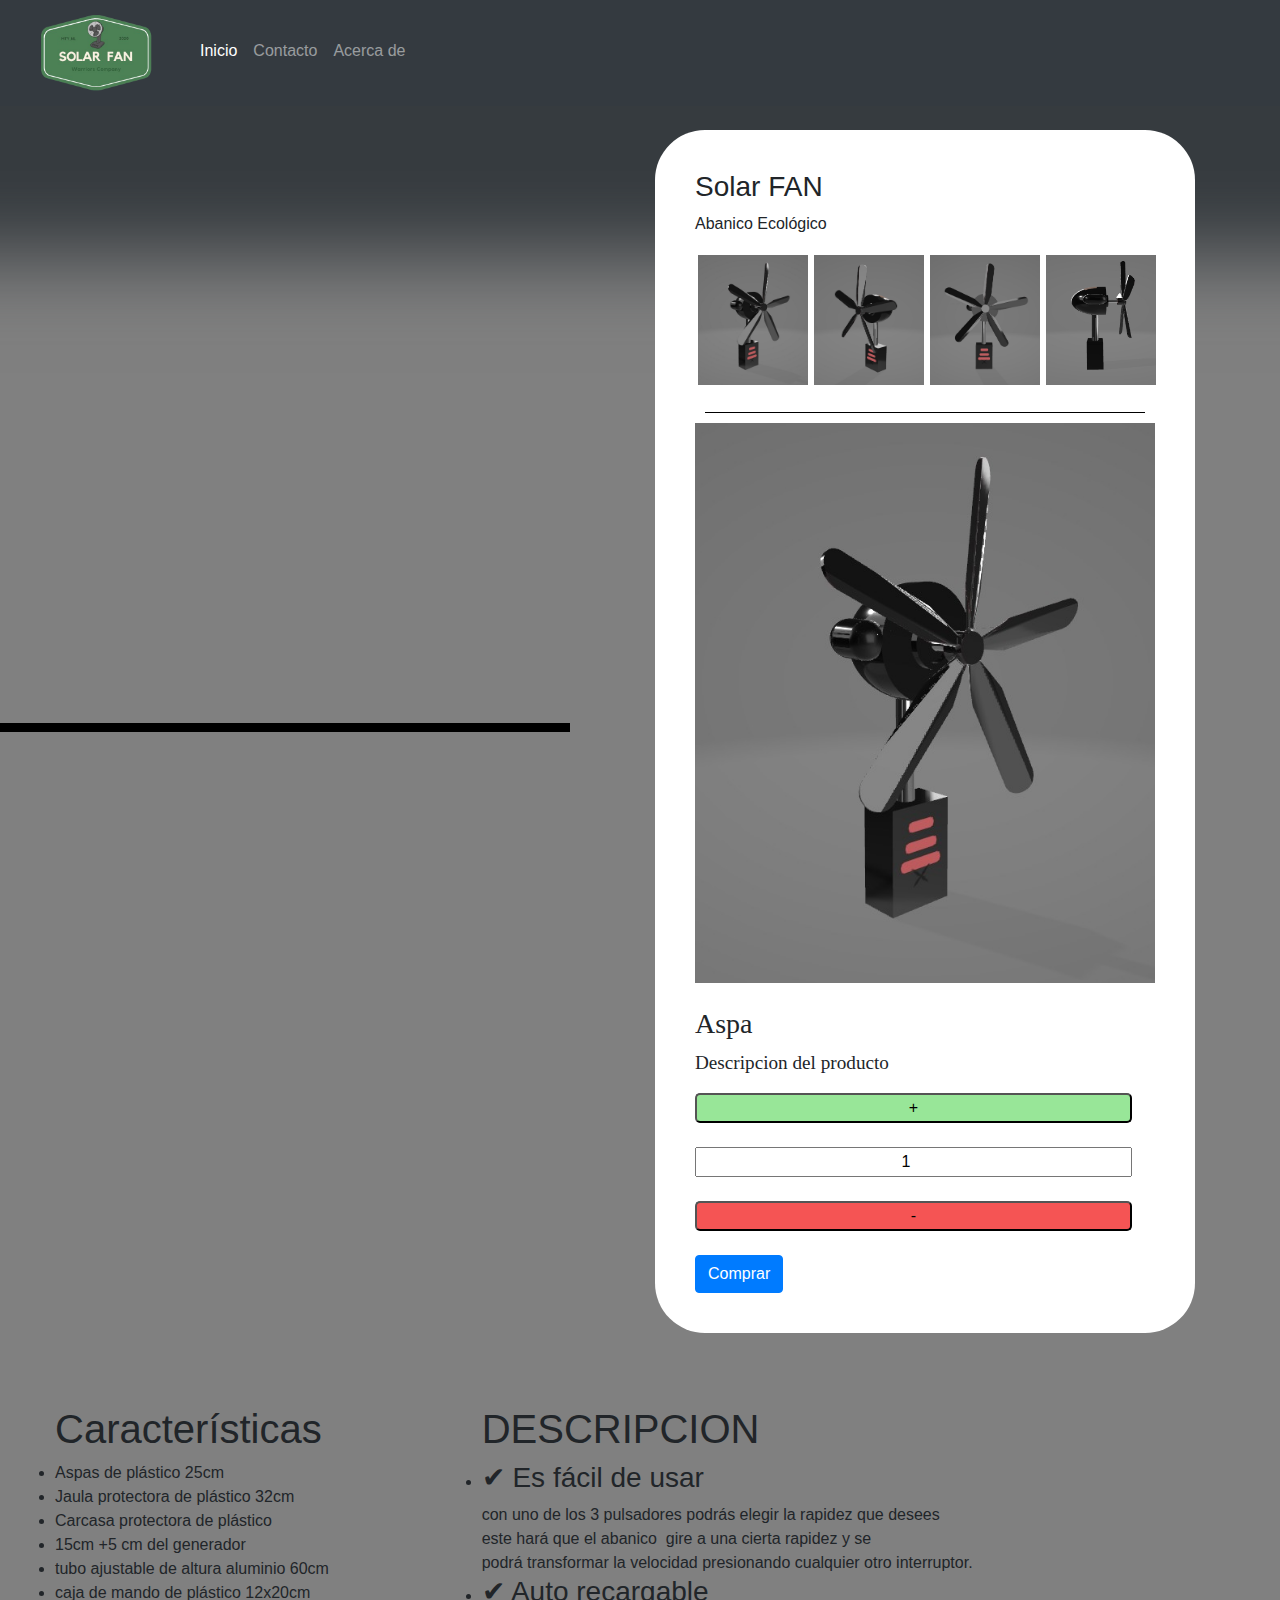
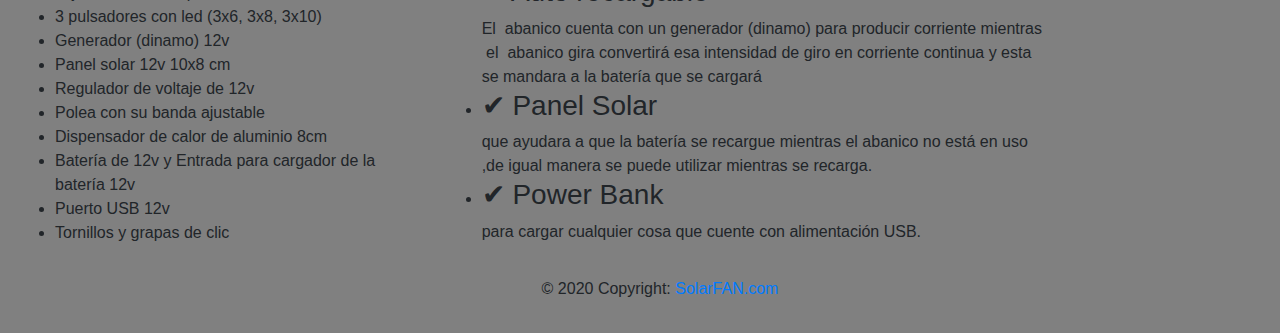
<file: PaginaWebTerminada/PaginaWebTerminada/index.html>
<!DOCTYPE html>
<html lang="en">

<head>
  <meta charset="UTF-8">
  <meta name="viewport" content="width=device-width, initial-scale=1.0">
  <title>Solar FAN</title>

  <!-- Links a bootstrap CSS y Javascript-->
  <link rel="stylesheet" href="https://maxcdn.bootstrapcdn.com/bootstrap/4.0.0/css/bootstrap.min.css"
    integrity="sha384-Gn5384xqQ1aoWXA+058RXPxPg6fy4IWvTNh0E263XmFcJlSAwiGgFAW/dAiS6JXm" crossorigin="anonymous">
  <script src="https://code.jquery.com/jquery-3.2.1.slim.min.js"
    integrity="sha384-KJ3o2DKtIkvYIK3UENzmM7KCkRr/rE9/Qpg6aAZGJwFDMVNA/GpGFF93hXpG5KkN"
    crossorigin="anonymous"></script>
  <script src="https://cdnjs.cloudflare.com/ajax/libs/popper.js/1.12.9/umd/popper.min.js"
    integrity="sha384-ApNbgh9B+Y1QKtv3Rn7W3mgPxhU9K/ScQsAP7hUibX39j7fakFPskvXusvfa0b4Q"
    crossorigin="anonymous"></script>
  <script src="https://maxcdn.bootstrapcdn.com/bootstrap/4.0.0/js/bootstrap.min.js"
    integrity="sha384-JZR6Spejh4U02d8jOt6vLEHfe/JQGiRRSQQxSfFWpi1MquVdAyjUar5+76PVCmYl"
    crossorigin="anonymous"></script>

  <link rel="stylesheet" href="styles.css">
  <script src="scripts.js"></script>
</head>

<body>



  <!-- NavBar hecha con bootstrap 4 -->
  <nav class="navbar navbar-expand-lg navbar-dark bg-dark">
    <a class="navbar-brand" href="index.html"><img src="img/LogoCortado-removebg-preview.png" alt="Logo Solar FAN" width="160"
        height="80"></a>
    <button class="navbar-toggler" type="button" data-toggle="collapse" data-target="#navbarNavAltMarkup"
      aria-controls="navbarNavAltMarkup" aria-expanded="false" aria-label="Toggle navigation">
      <span class="navbar-toggler-icon"></span>
    </button>
    <div class="collapse navbar-collapse" id="navbarNavAltMarkup">
      <div class="navbar-nav">
        <a class="nav-item nav-link active Nav linkLinea" href="index.html">Inicio <span class="sr-only">(current)</span></a>
        <a class="nav-item nav-link Nav linkLinea" href="contacto.html">Contacto</a>
        <a class="nav-item nav-link Nav linkLinea" href="acerca.html">Acerca de</a>
        
      </div>
    </div>
  </nav>
  <br>
  <div class="container ">
    <div class="row">

      <div class="col-md-2">
        <div class="animated-title textaa">
          <div class="text-top">
            <div>
              <span>Solar FAN</span>
              <span>Aspa solar</span>
            </div>
          </div>
          <div class="text-bottom">
            <div>Energía limpia</div>
          </div>
        </div>

      </div>
      <div class="col-md-4"></div>
      <div class="br">
        <br><br><br>
      </div>
      
      <div class="col-md-6">

        <div class="cardProduct">
          <div class="mobil">
            <h3>Solar FAN</h3>
          <p>Abanico Ecológico</p>
          </div>
          
          <div class="tresIMG ">
            <a onclick="changeIMG1()">
              <div class="im1 "><img src="img/Aspa1.jpg" alt="Aspa1"></div>
            </a>
            <a onclick="changeIMG2()">
              <div class="im1"><img src="img/Aspa2.jpg" alt="Aspa2"></div>
            </a>
            <a onclick="changeIMG3()">
              <div class="im2"><img src="img/Aspa3.jpg" alt="Aspa3"></div>
            </a>
            <a onclick="changeIMG4()">
              <div class="im3"><img src="img/Aspa4.jpg" alt="Aspa4"></div>
            </a>


          </div>
          
          <hr style="background-color: black; margin: 10px;">
          
          <div class="CardIMG"> <img src="img/Aspa1.jpg" alt="Producto Solar FAN Aspa" id="img1"> </div>


          <br>
          <div class="title">
            <h3>Aspa</h3>
          </div>

          <div class="desc">
            <p>Descripcion del producto</p>
          </div>

          <div class="cantidad">
            <span><button id="mas" onclick="suma()">+</button>
              <br><br>
              <input type="number" name="cantidad" class="inputCant" id="inputCant" value="1"><br><br>
              <button id="menos" onclick="resta()">-</button>

            </span>
          </div>
          <br>
          <a href="FormularioDatos.html">
          <button type="button" class="btn btn-primary">Comprar</button>
          </a>
        </div>


      </div>

    </div>
  </div>

  <br><br> <br>
  <div class="container-fluid">
    <div class="row">
      <div class="col-md-4">

        <ul class="listaC">
          <h1>Características</h1>

          <li>Aspas de plástico 25cm</li>
          <li>Jaula protectora de plástico 32cm</li>
          <li>Carcasa protectora de plástico</li>
          <li>15cm +5 cm del generador</li>
          <li>tubo ajustable de altura aluminio 60cm</li>
          <li>caja de mando de plástico 12x20cm</li>
          <li>3 pulsadores con led (3x6, 3x8, 3x10)</li>
          <li>Generador (dinamo) 12v</li>
          <li>Panel solar 12v 10x8 cm</li>
          <li>Regulador de voltaje de 12v</li>
          <li>Polea con su banda ajustable</li>
          <li>Dispensador de calor de aluminio 8cm </li>
          <li>Batería de 12v y Entrada para cargador de la batería 12v </li>
          <li>Puerto USB 12v</li>
          <li>Tornillos y grapas de clic</li>
        </ul>
      </div>
      <div class="col-md-6">

        <ul class="listaD">
          <h1>DESCRIPCION</h1>

          <li>
            <h3>✔ Es fácil de usar</h3> con uno de los 3 pulsadores podrás elegir la rapidez que
            desees<br>

            este hará que el abanico  gire a una cierta rapidez y se podrá transformar la velocidad
            presionando
            cualquier otro interruptor.
          </li>
          <li>
            <h3>✔ Auto recargable</h3>
            El  abanico cuenta con un generador (dinamo) para producir corriente mientras  el  abanico gira
            convertirá esa intensidad de giro en corriente continua y esta se mandara a la batería que se cargará
          </li>
          <li>
            <h3>✔ Panel Solar</h3> 
            que ayudara a que la batería se recargue mientras el abanico no está en uso
            ,de igual manera se puede utilizar mientras se recarga.
            
            <li>
            <h3>✔ Power Bank</h3>
             
            para cargar cualquier cosa que cuente con alimentación USB.
          </li>
        </ul>
      </div>

    </div>
  </div>
  </div>
  <ul>



<!-- Footer -->
<footer class="page-footer font-small blue">

  <!-- Copyright -->
  <div class="footer-copyright text-center py-3">© 2020 Copyright:
    <a href="https://i.pinimg.com/originals/74/4c/fc/744cfc52887dcf1cc06a34f538bc2961.png" target="_blank"> SolarFAN.com</a>
  </div>
  <!-- Copyright -->

</footer>
</body>

</html>
</file>
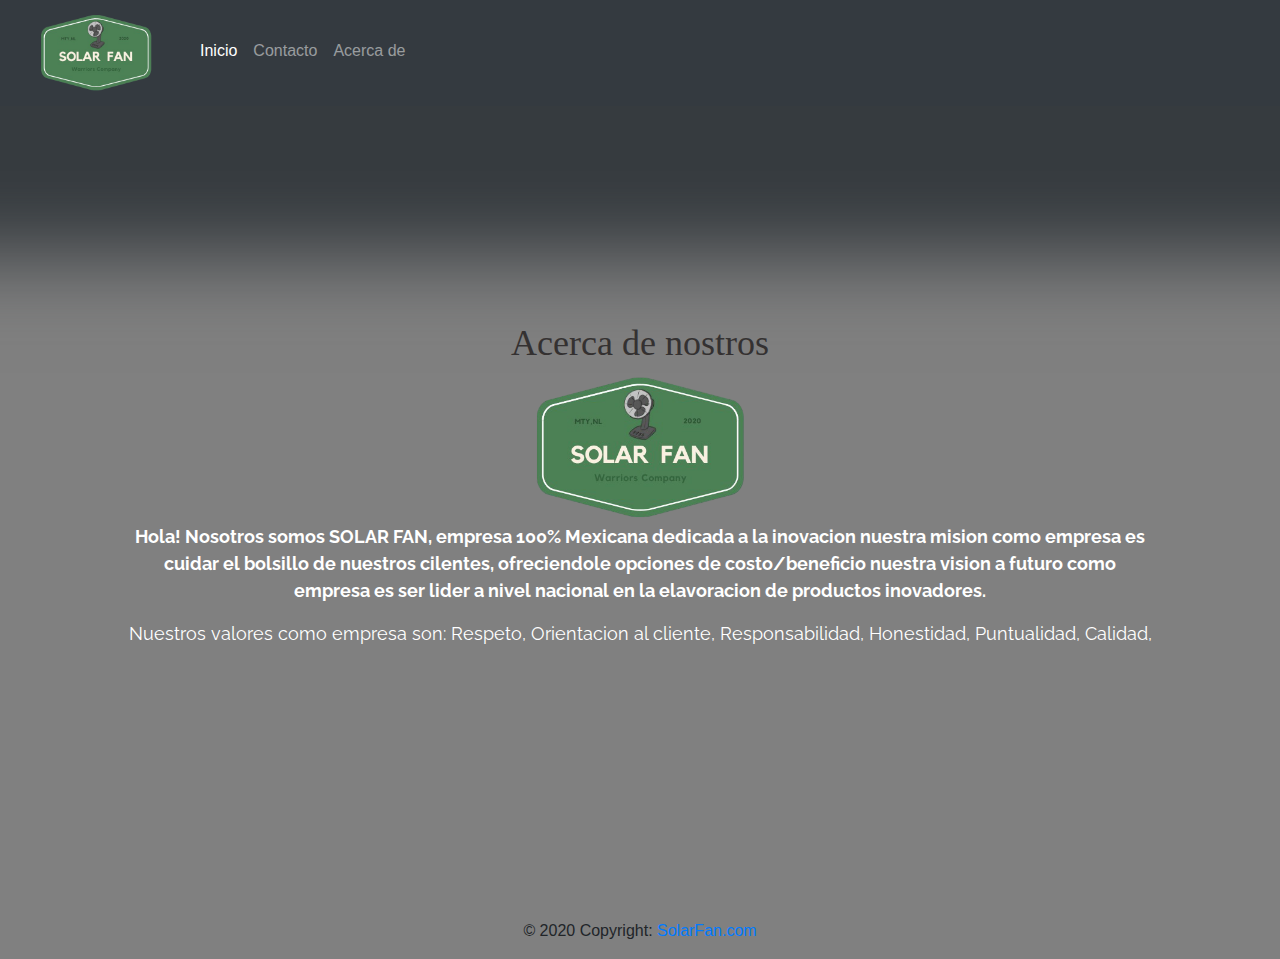
<file: PaginaWebTerminada/PaginaWebTerminada/acerca.html>
<!DOCTYPE html>
<html lang="en"> 
<head>
    <meta charset="UTF-8">
    <meta name="viewport" content="width=device-width, initial-scale=1.0">
    <title>Solar FAN</title>

    <!-- Links a bootstrap CSS y Javascript-->
    <link rel="stylesheet" href="https://maxcdn.bootstrapcdn.com/bootstrap/4.0.0/css/bootstrap.min.css" integrity="sha384-Gn5384xqQ1aoWXA+058RXPxPg6fy4IWvTNh0E263XmFcJlSAwiGgFAW/dAiS6JXm" crossorigin="anonymous">
    <script src="https://code.jquery.com/jquery-3.2.1.slim.min.js" integrity="sha384-KJ3o2DKtIkvYIK3UENzmM7KCkRr/rE9/Qpg6aAZGJwFDMVNA/GpGFF93hXpG5KkN" crossorigin="anonymous"></script>
    <script src="https://cdnjs.cloudflare.com/ajax/libs/popper.js/1.12.9/umd/popper.min.js" integrity="sha384-ApNbgh9B+Y1QKtv3Rn7W3mgPxhU9K/ScQsAP7hUibX39j7fakFPskvXusvfa0b4Q" crossorigin="anonymous"></script>
    <script src="https://maxcdn.bootstrapcdn.com/bootstrap/4.0.0/js/bootstrap.min.js" integrity="sha384-JZR6Spejh4U02d8jOt6vLEHfe/JQGiRRSQQxSfFWpi1MquVdAyjUar5+76PVCmYl" crossorigin="anonymous"></script>
    
    <link rel="stylesheet" href="styles.css">
    <script src="scripts.js"></script>

     

</head>  
<body>
    
  <link href="estilos3.css" rel="stylesheet" >

  <!-- Este link es de fuente para texto de parrafo-->
  <link href="https://fonts.googleapis.com/css2?family=Raleway:wght@100&display=swap" rel="stylesheet">
    
    <!-- NavBar hecha con bootstrap 4 -->
    <nav class="navbar navbar-expand-lg navbar-dark bg-dark">
      <a class="navbar-brand" href="index.html"><img src="img/LogoCortado-removebg-preview.png" alt="Logo Solar FAN" width="160" height="80"></a>
      <button class="navbar-toggler" type="button" data-toggle="collapse" data-target="#navbarNavAltMarkup" aria-controls="navbarNavAltMarkup" aria-expanded="false" aria-label="Toggle navigation">
        <span class="navbar-toggler-icon"></span>
      </button>
      <div class="collapse navbar-collapse" id="navbarNavAltMarkup">
        <div class="navbar-nav">
          <a class="nav-item nav-link active Nav linkLinea" href="index.html">Inicio <span class="sr-only">(current)</span></a>
          <a class="nav-item nav-link Nav linkLinea" href="contacto.html">Contacto</a>
          <a class="nav-item nav-link Nav linkLinea" href="acerca.html">Acerca de</a>
          
        </div>
      </div>
    </nav>
    
    <br>
    <br>
    <br>
    <br>
    <br>
    <br>
    <br>
    <br>
    <br>
   
   
    <h1>Acerca de nostros</h1>
    
    <table>
      <tr>
          <td><img class="imagen" src="img/LogoCortado-removebg-preview.png" alt="foto de ventilador"></td>
      </tr>
  </table>
  
    <p>
        <strong>Hola! Nosotros somos SOLAR FAN, empresa 100% Mexicana dedicada a la inovacion
        nuestra mision como empresa es cuidar el bolsillo de nuestros cilentes, ofreciendole opciones de costo/beneficio 
        nuestra vision a futuro como empresa es ser lider a nivel nacional en la elavoracion de productos inovadores.</strong>  
    </p>
     
    <p>
      Nuestros valores como empresa son:
      Respeto,
      Orientacion al cliente,
      Responsabilidad,
      Honestidad,
      Puntualidad,
      Calidad,
    </p>

    <!-- Footer -->
<footer class="page-footer font-small cyan darken-3">

  <!-- Footer Elements -->
  <div class="container">

    <!-- Grid row-->
    <div class="row">

      <!-- Grid column -->
      <div class="col-md-12 py-5">
        <div class="mb-5 flex-center">

          <!-- Facebook -->
          <a class="fb-ic">
            <i class="fab fa-facebook-f fa-lg white-text mr-md-5 mr-3 fa-2x"> </i>
          </a>
          <!-- Twitter -->
          <a class="tw-ic">
            <i class="fab fa-twitter fa-lg white-text mr-md-5 mr-3 fa-2x"> </i>
          </a>
          <!-- Google +-->
          <a class="gplus-ic">
            <i class="fab fa-google-plus-g fa-lg white-text mr-md-5 mr-3 fa-2x"> </i>
          </a>
          <!--Linkedin -->
          <a class="li-ic">
            <i class="fab fa-linkedin-in fa-lg white-text mr-md-5 mr-3 fa-2x"> </i>
          </a>
          <!--Instagram-->
          <a class="ins-ic">
            <i class="fab fa-instagram fa-lg white-text mr-md-5 mr-3 fa-2x"> </i>
          </a>
          <!--Pinterest-->
          <a class="pin-ic">
            <i class="fab fa-pinterest fa-lg white-text fa-2x"> </i>
          </a>
        </div>
      </div>
      <!-- Grid column -->

    </div>
    <!-- Grid row-->

  </div>
  <!-- Footer Elements -->
  <br>
  <br>
  <br>
  <!-- Copyright -->
  <div class="footer-copyright text-center py-3">© 2020 Copyright:
    <a href="index.html"> SolarFan.com</a>
  </div>
  <!-- Copyright -->

</footer>
<!-- Footer -->


</body>
</file>
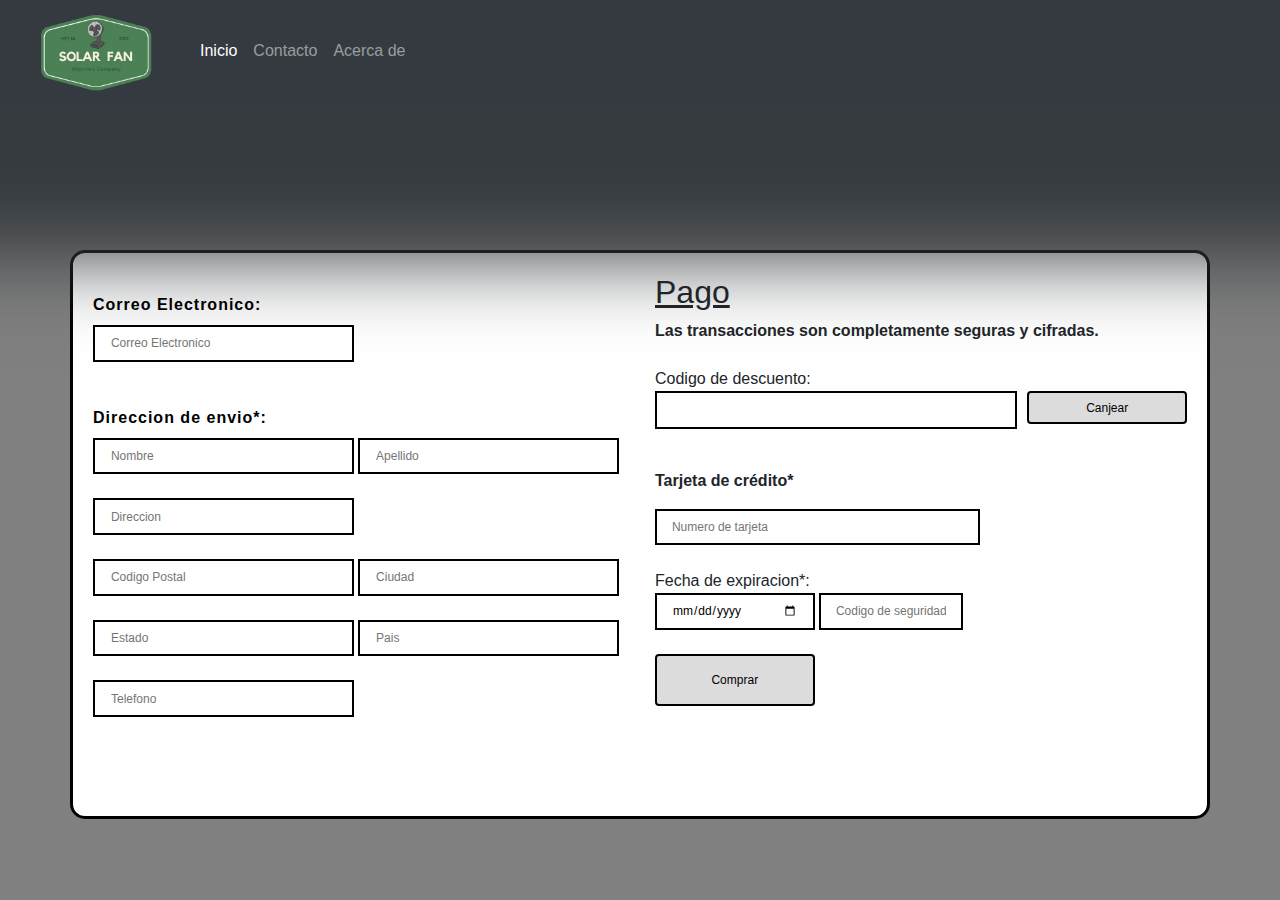
<file: PaginaWebTerminada/PaginaWebTerminada/FormularioDatos.html>
<!DOCTYPE html>
<html>
    <head>

      <meta charset="UTF-8">
      <meta name="viewport" content="width=device-width, initial-scale=1.0">
      <title>Solar FAN</title>
  
      <!-- Links a bootstrap CSS y Javascript-->
      <link rel="stylesheet" href="https://maxcdn.bootstrapcdn.com/bootstrap/4.0.0/css/bootstrap.min.css" integrity="sha384-Gn5384xqQ1aoWXA+058RXPxPg6fy4IWvTNh0E263XmFcJlSAwiGgFAW/dAiS6JXm" crossorigin="anonymous">
      <script src="https://code.jquery.com/jquery-3.2.1.slim.min.js" integrity="sha384-KJ3o2DKtIkvYIK3UENzmM7KCkRr/rE9/Qpg6aAZGJwFDMVNA/GpGFF93hXpG5KkN" crossorigin="anonymous"></script>
      <script src="https://cdnjs.cloudflare.com/ajax/libs/popper.js/1.12.9/umd/popper.min.js" integrity="sha384-ApNbgh9B+Y1QKtv3Rn7W3mgPxhU9K/ScQsAP7hUibX39j7fakFPskvXusvfa0b4Q" crossorigin="anonymous"></script>
      <script src="https://maxcdn.bootstrapcdn.com/bootstrap/4.0.0/js/bootstrap.min.js" integrity="sha384-JZR6Spejh4U02d8jOt6vLEHfe/JQGiRRSQQxSfFWpi1MquVdAyjUar5+76PVCmYl" crossorigin="anonymous"></script>
      
      <link rel="stylesheet" href="styles.css">
      <script src="scripts.js"></script>

        

        <link type="text/css" rel="stylesheet" href="styleDatos.css">

    </head>
    <body>

      <nav class="navbar navbar-expand-lg navbar-dark bg-dark">
        <a class="navbar-brand" href="index.html"><img src="img/LogoCortado-removebg-preview.png" alt="Logo Solar FAN" width="160" height="80"></a>
        <button class="navbar-toggler" type="button" data-toggle="collapse" data-target="#navbarNavAltMarkup" aria-controls="navbarNavAltMarkup" aria-expanded="false" aria-label="Toggle navigation">
          <span class="navbar-toggler-icon"></span>
        </button>
        <div class="collapse navbar-collapse" id="navbarNavAltMarkup">
          <div class="navbar-nav">
            <a class="nav-item nav-link active Nav linkLinea" href="index.html">Inicio <span class="sr-only">(current)</span></a>
            <a class="nav-item nav-link Nav linkLinea" href="contacto.html">Contacto</a>
            <a class="nav-item nav-link Nav linkLinea" href="acerca.html">Acerca de</a>
            
          </div>
        </div>
      </nav>


      <br><br><br><br><br><br>
          <div class="container">
            <div class="row">

                <div class="col-md-6">
                    <label for="nombre"><strong>Correo Electronico:</strong></label>
                      <input type="text" name="correo" placeholder="Correo Electronico" required>
                    <br><br>
                      <label for="nombre"><strong>Direccion de envio*:</strong></label>
                      <input type="text" name="nombre" placeholder="Nombre" required> <input type="text" name="nombre" placeholder="Apellido" required>
                    <br><br> 
                      <input type="text" name="direccion" placeholder="Direccion" required>
                    <br><br> 
                      <input type="text" name="cp" placeholder="Codigo Postal" required> <input type="text" name="Ciudad" placeholder="Ciudad" required>
                    <br><br> 
                      <input type="text" name="estado" placeholder="Estado" required> <input type="text" name="Pais" placeholder="Pais" required>
                    <br><br> 
                      <input type="text" name="telefono" placeholder="Telefono" required>
                    
                    
                </div>
        
                <div class="col-md-6">
                      <h2><u>Pago</u></h2>
                        <strong>Las transacciones son completamente seguras y cifradas.</strong>
                    <br><br>
                    <p>Codigo de descuento:
                        <br> <input type="text" name="codigo" required> <input type="submit" name="canjear" value="Canjear">
                        <br><br>
                        <p><strong>Tarjeta de crédito*</strong></p>
                        <input type="text" name="numtar" placeholder="Numero de tarjeta" required>
                        <br><br> Fecha de expiracion*: 
                        <br> <input type="date"  name="fecha" required> <input type="text" name="codseg" placeholder="Codigo de seguridad" required>
                        <br><br> <input type="submit" name="comprar" value="Comprar">
                </div>

            </div>
        </div>

    </body>
</html>
</file>
<file: PaginaWebTerminada/PaginaWebTerminada/styles.css>
/*estilos del body*/
body{
    background-color:gray;
    background-attachment: fixed;
    background-repeat: no-repeat;
    background-size: cover;
    
}

/*Estilos del NavBar  barra de navegación*/
.Nav:hover{
transition: ease-in 0.5s;
background-color: rgba(83, 83, 83, 0.13);
border-radius: 5px;
}
nav{
    box-shadow: 0px 0px 78px 150px #363b3f;
}

/*Linea para el navbar*/
.linkLinea {
    display: inline-block;
    color: rgb(255, 255, 255);
    text-decoration: none;
}

.linkLinea::after {
    content: '';
    display: block;
    width: 0;
    height: 4px;
    background: rgb(255, 253, 253);
    transition: width .3s;
}

.linkLinea:hover::after {
    width: 100%;
    
}

/*Card de producto en venta*/
.cardProduct{
 background-color: white;
 border-radius: 50px;
 padding: 40px;

}

.CardIMG{
width: 100%;
height: 100%;
}
.CardIMG > img{
width: 100%;
height: 100%;
}
.title{
    font-family: 'Times New Roman', Times, serif;
    
}
.desc{
    font-family: 'Times New Roman', Times, serif;
    font-size: 1.2em;
}

#mas{
    width: 95%;
    border-radius: 5px;
    background-color: rgb(152, 230, 152);
}
#menos{
    border-radius: 5px;
    width: 95%;
    background-color: rgb(245, 84, 84);
    
}

.inputCant{
    width: 95%;
    text-align: center;
}


/*Imagenes del producto*/
.tresIMG{
    width: 400px;
    height: 150px;
   display: flex;
    
}
.im1, .im2, .im3{
    height: 100%;
    width: auto;
    margin: 3px;
    transition: ease 1s;
}


.im1 > img, .im2 > img, .im3 > img{

    width: 110px;
    height: 130px;
    
}

.blanco{
    background-color: white;

}

/*Tabla*/
.tabla{
    table-layout: fixed
}



/*Animación utilizada de un foro en ingles*/
@import url('https://fonts.googleapis.com/css?family=Roboto:700');
@keyframes showTopText {
  0% { transform: translate3d(0, 100%, 0); }
  40%, 60% { transform: translate3d(0, 50%, 0); }
  100% { transform: translate3d(0, 0, 0); }
}
@keyframes showBottomText {
  0% { transform: translate3d(0, -100%, 0); }
  100% { transform: translate3d(0, 0, 0); }
}
.animated-title {
  color: #222;
  font-family: Roboto, Arial, sans-serif;
  height: 90vmin;
  left: 50%;
  position: absolute;
  top: 50%;
  transform: translate(-50%, -50%);
  width: 90vmin;
}
.animated-title > div {
  height: 50%;
  overflow: hidden;
  position: absolute;
  width: 100%;
}
.animated-title > div div {
  font-size: 8vmin;
  padding: 2vmin 0;
  position: absolute;
}
.animated-title > div div span {
  display: block;
}
.animated-title > div.text-top {
  border-bottom: 1vmin solid #000;
  top: 0;
}
.animated-title > div.text-top div {
  animation: showTopText 1s;
  animation-delay: 0.5s;
  animation-fill-mode: forwards;
  bottom: 0;
  transform: translate(0, 100%);
}
.animated-title > div.text-top div span:first-child {
  color: #ffffff;
}
.animated-title > div.text-bottom {
  bottom: 0;
}
.animated-title > div.text-bottom div {
  animation: showBottomText 0.5s;
  animation-delay: 1.75s;
  animation-fill-mode: forwards;
  top: 0;
  transform: translate(0, -100%);
}
</file>
<file: PaginaWebTerminada/PaginaWebTerminada/estilos3.css>
/*estilos del body*/
body{
    background-color:gray;
    background-attachment: fixed;
    background-repeat: no-repeat;
    background-size: cover;
    
}

.linkLinea::after {
    content: '';
    display: block;
    width: 0;
    height: 4px;
    background:white;
    transition: width .3s;
}

.linkLinea:hover::after {
    width: 100%;
    
}

table{
    border: #ccc;
    margin: auto;
}

.imagen{
    width: 300px;
    border-radius: 4px;
    transition: transform 0.4s;
}

p{
    color: white;
    text-align: center;
    font-size: 18px;
    margin-left: 10%;
    margin-right: 10%;
    font-family: 'Raleway', sans-serif;
}

h1{
    color: rgb(53, 50, 50);
    text-align: center;
    font-size: 36px;
    font-family: 'Times New Roman', Times, serif;
    z-index: 1;
}

.imagen:hover{
    transform: scale(1.5); 
}
</file>
<file: PaginaWebTerminada/PaginaWebTerminada/styleDatos.css>
.container {
    border-radius: 15px;
    background-color: white;
    padding: 20px;
    border: 3px solid #000000;
}

body{
    background-attachment: fixed;
    background-repeat: no-repeat;
    background-size: cover;
}

label {
    display:block;
    margin-top:20px;
    letter-spacing:1px;
    color: black;
    font-family:Arial;
}

input[type=text] {
    width: 49%;
    height: 7%;
    background: white;
    border:2px solid black;
    padding: 3%;
    margin-top: 0px;
    margin-bottom: 0px;
    font-size: 75%;
    color: black;
}

input[type=submit][name=continuar] {
    background-color: gainsboro;
    color: black;
    padding: 1% 1%;
    border: none;
    border-radius: 4px;
    cursor: pointer;
    border:2px solid #000000;
    float: left;
    font-size: 75%;
    width: 30%;
    height: 5%;
}

input[type=text][name=codigo] {
    width: 68%;
    height: 1%;
    background: white;
    border:2px solid black;
    padding: 1.8%;
    margin-top:0px;
    margin-bottom: 0px;
    font-size: 75%;
    color: black;
}


input[type=submit][name=canjear] {
    background-color: gainsboro;
    color: black;
    padding: 1% 1%;
    border: none;
    border-radius: 4px;
    cursor: pointer;
    border:2px solid #000000;
    float: right;
    font-size: 75%;
    width: 30%;
    height: 50%;
}

input[type=text][name=numtar] {
    width: 61%;
    height: 7%;
    background: white;
    border:2px solid black;
    padding: 2.8%;
    margin-top: 0px;
    margin-bottom: 0px;
    font-size: 75%;
    color: black;
}

input[type=date] {
    width: 30%;
    height: 7%;
    background: white;
    border:2px solid black;
    padding: 2.8%;
    margin-top:0px;
    margin-bottom: 0px;
    font-size: 75%;
    color: black;
}

input[type=text][name=codseg] {
    width: 27%;
    height: 7%;
    background: white;
    border:2px solid black;
    padding: 2.8%;
    margin-top: 0px;
    margin-bottom: 0px;
    font-size: 75%;
    color: black;
}


input[type=submit][name=comprar] {
    background-color: gainsboro;
    color: black;
    padding: 1% 1%;
    border: none;
    border-radius: 4px;
    cursor: pointer;
    border:2px solid #000000;
    float: left;
    font-size: 75%;
    width: 30%;
    height: 10%;
}
</file>
